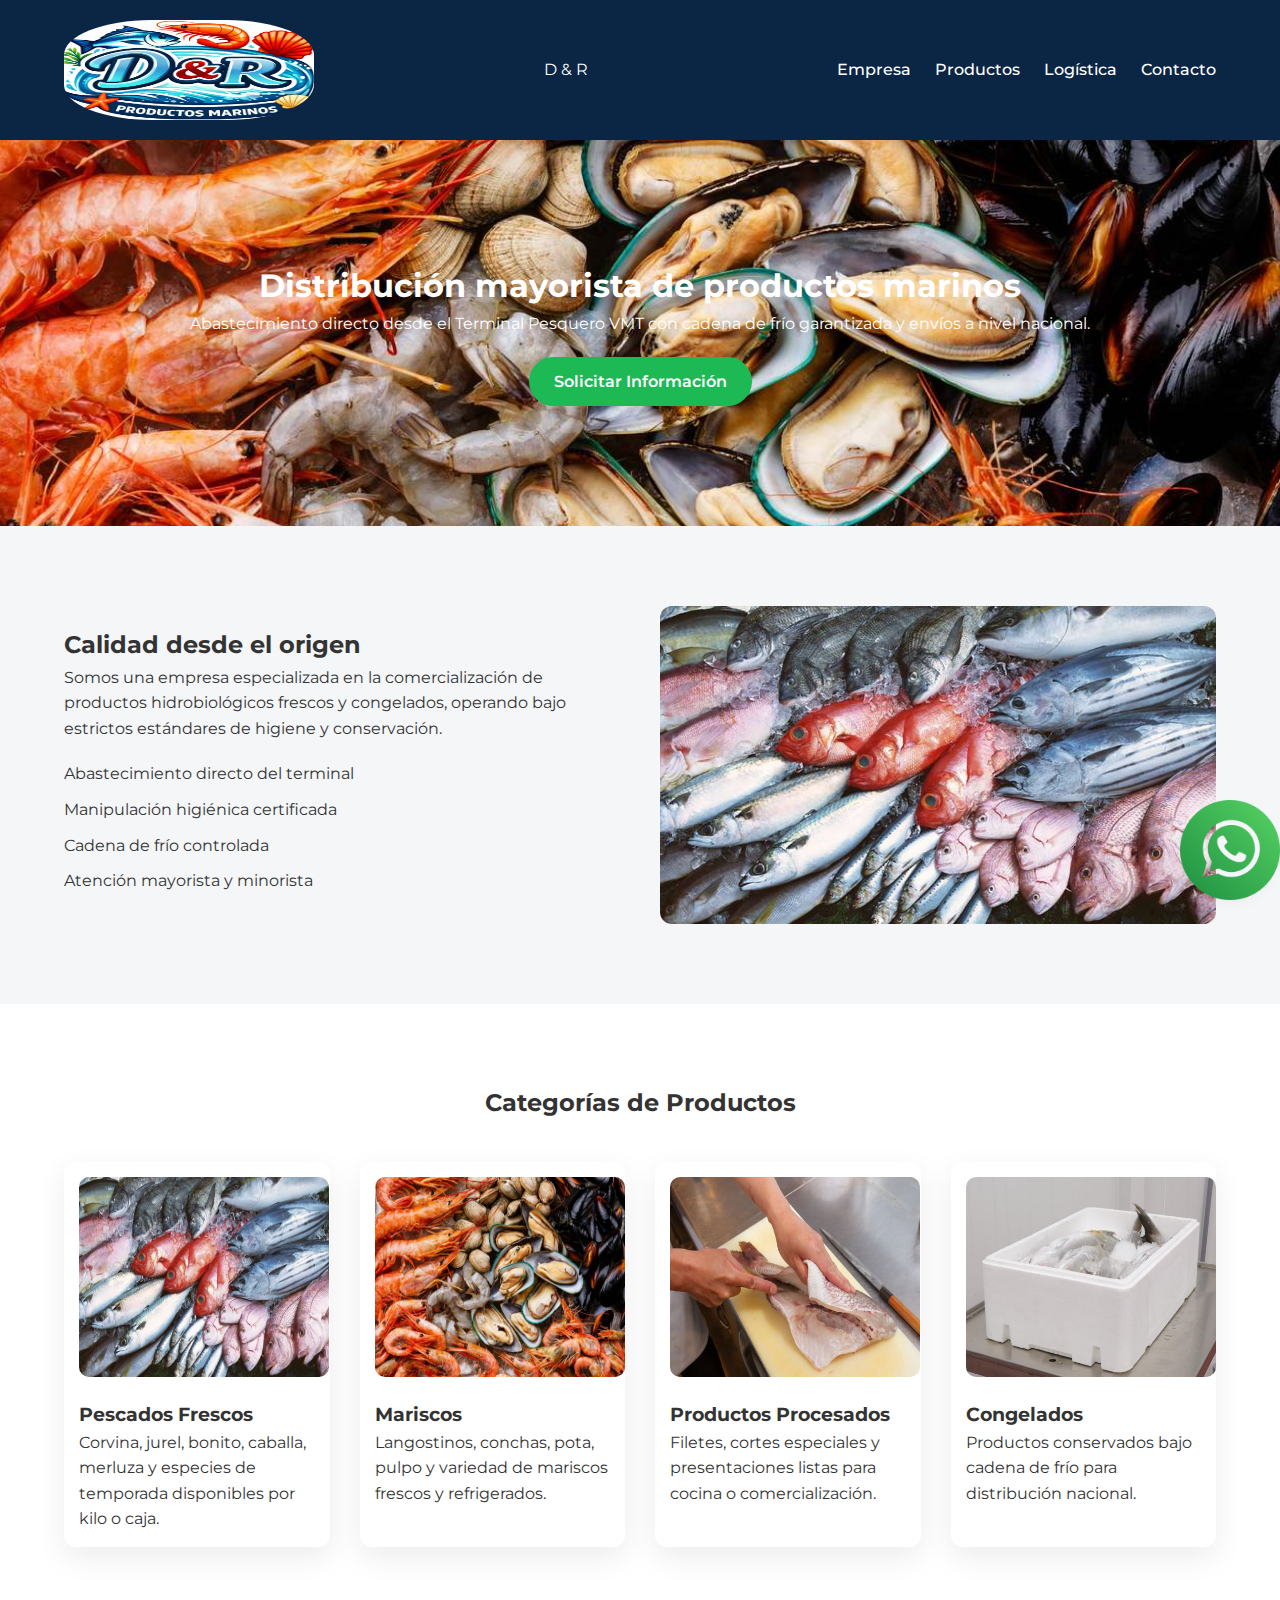
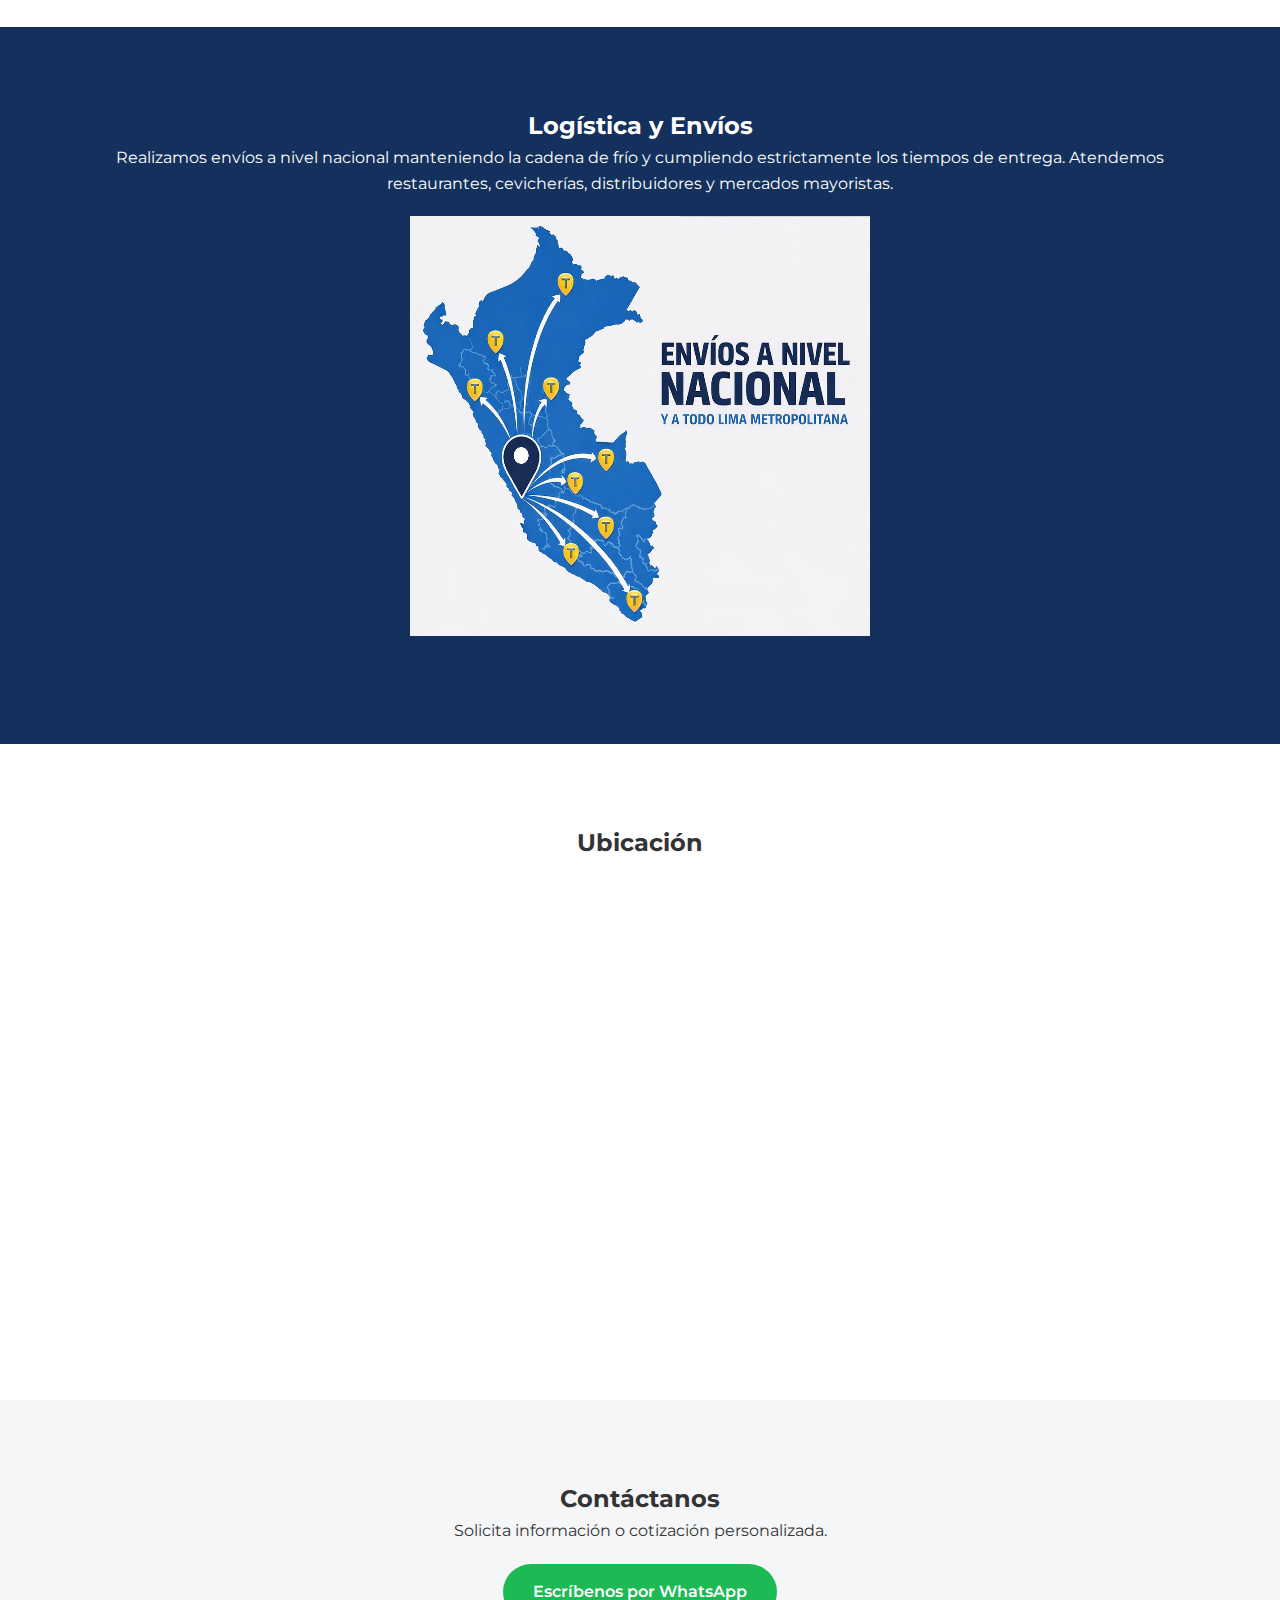
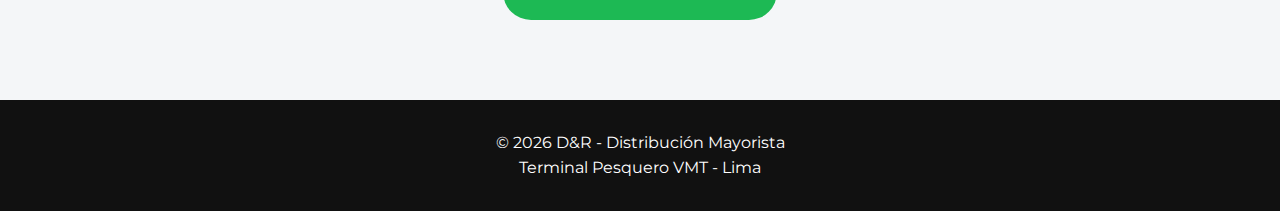
<file: index.html>
<!doctype html>
<html lang="es">
  <head>
    <meta charset="UTF-8" />
    <meta name="viewport" content="width=device-width, initial-scale=1.0" />
    <title>D&R | Distribución Mayorista de Productos Marinos</title>

    <link rel="preconnect" href="https://fonts.googleapis.com" />
    <link
      href="https://fonts.googleapis.com/css2?family=Montserrat:wght@300;500;700&display=swap"
      rel="stylesheet"
    />

    <link rel="stylesheet" href="css/styles.css" />
  </head>
  <body>
    <header class="header">
        
      <div class="container nav">
        <img src="img/logo.jpg" alt="D&R Logo" class="logo2 img-fluid" />
        <div class="logo">D & R</div>
        <nav>
          <a href="#empresa">Empresa</a>
          <a href="#productos">Productos</a>
          <a href="#logistica">Logística</a>
          <a href="#contacto">Contacto</a>
        </nav>
      </div>
    </header>

    <!-- HERO -->
    <section class="hero">
      <div class="container hero-content">
        <h1>Distribución mayorista de productos marinos</h1>
        <p>
          Abastecimiento directo desde el Terminal Pesquero VMT con cadena de
          frío garantizada y envíos a nivel nacional.
        </p>
        <a href="#contacto" class="btn-primary">Solicitar Información</a>
      </div>
    </section>

    <!-- EMPRESA -->
    <section id="empresa" class="section light">
      <div class="container grid-2">
        <div>
          <h2>Calidad desde el origen</h2>
          <p>
            Somos una empresa especializada en la comercialización de productos
            hidrobiológicos frescos y congelados, operando bajo estrictos
            estándares de higiene y conservación.
          </p>
          <ul class="check-list">
            <li>Abastecimiento directo del terminal</li>
            <li>Manipulación higiénica certificada</li>
            <li>Cadena de frío controlada</li>
            <li>Atención mayorista y minorista</li>
          </ul>
        </div>
        <img src="img/pescados.jpg" alt="Productos marinos" class="img-fluid"/>
      </div>
    </section>

    <!-- PRODUCTOS -->
    <section id="productos" class="section">
      <div class="container">
        <h2 class="center">Categorías de Productos</h2>

        <div class="cards">
          <div class="card">
            <img src="img/pescados.jpg" class="img-fluid" />
            <h3>Pescados Frescos</h3>
            <p>
              Corvina, jurel, bonito, caballa, merluza y especies de temporada
              disponibles por kilo o caja.
            </p>
          </div>

          <div class="card">
            <img src="img/mariscos.jpg" class="img-fluid" />
            <h3>Mariscos</h3>
            <p>
              Langostinos, conchas, pota, pulpo y variedad de mariscos frescos y
              refrigerados.
            </p>
          </div>

          <div class="card">
            <img src="img/corte2.png" class="img-fluid" />
            <h3>Productos Procesados</h3>
            <p>
              Filetes, cortes especiales y presentaciones listas para cocina o
              comercialización.
            </p>
          </div>

          <div class="card">
            <img src="img/transporte_producto.jpg" class="img-fluid" />
            <h3>Congelados</h3>
            <p>
              Productos conservados bajo cadena de frío para distribución
              nacional.
            </p>
          </div>
        </div>
      </div>
    </section>

    <!-- LOGÍSTICA -->
    <section id="logistica" class="section dark">
      <div class="container center">
        <h2>Logística y Envíos</h2>
        <p>
          Realizamos envíos a nivel nacional manteniendo la cadena de frío y
          cumpliendo estrictamente los tiempos de entrega. Atendemos
          restaurantes, cevicherías, distribuidores y mercados mayoristas.
        </p>
        <img src="img/envio_nacional.png" alt="envio nacional" class="envio img-fluid"/>
      </div>
    </section>


    <!-- UBICACIÓN -->
    <section class="section">
      
      <div class="container ">
        <h2 class="center">Ubicación</h2>
        <iframe src="https://www.google.com/maps/embed?pb=!1m18!1m12!1m3!1d3900.0944315793276!2d-76.94722089999999!3d-12.1739739!2m3!1f0!2f0!3f0!3m2!1i1024!2i768!4f13.1!3m3!1m2!1s0x9105b91dda3ed3d9%3A0xbc798930eeba817a!2sTerminal%20Pesquero%20VMT!5e0!3m2!1ses-419!2spe!4v1771504940724!5m2!1ses-419!2spe" 
            width="100" 
            height="450" 
            style="border:0;" 
            allowfullscreen="" 
            loading="lazy" 
            referrerpolicy="no-referrer-when-downgrade">
        </iframe>
      </div>
    </section>

    <!-- CONTACTO -->
    <section id="contacto" class="section light">
      <div class="container center">
        <h2>Contáctanos</h2>
        <p>Solicita información o cotización personalizada.</p>
        <a id="btn-whatsapp" class="btn-whatsapp" target="_blank"
          >Escríbenos por WhatsApp</a
        >
      </div>
    </section>

    <footer class="footer">
      <div class="container center">
        <p>© 2026 D&R - Distribución Mayorista</p>
        <p>Terminal Pesquero VMT - Lima</p>
      </div>
    </footer>

    <!-- BOTÓN FLOTANTE -->
    <a id="float-whatsapp" class="float-wsp" target="_blank">
        <img src="img/whatsapp_logo.png" alt="WhatsApp" />
    </a>

    <script src="js/config.js"></script>
    <script src="js/main.js"></script>
  </body>
</html>
</file>
<file: css/styles.css>
:root {
    --primary: #0B2545;
    --secondary: #13315C;
    
    --light: #F4F6F8;
    --white: #FFFFFF;
}

* {
    margin: 0;
    padding: 0;
    box-sizing: border-box;
}

body {
    font-family: 'Montserrat', sans-serif;
    color: #333;
    line-height: 1.6;
    background: #fff;
}

.container {
    width: 90%;
    max-width: 1200px;
    margin: auto;
}

.header {
    background: var(--primary);
    color: #fff;
    padding: 20px 0;
    position: sticky;
    top: 0;
    z-index: 1000;
}
.header .logo2 {
    width: 250px;
    height: 100px;
    border-radius: 35%;
    align-items: center;
}
.nav {
    display: flex;
    justify-content: space-between;
    align-items: center;
}

.nav a {
    color: #fff;
    margin-left: 20px;
    text-decoration: none;
    font-weight: 500;
}

.hero {
    background: url('../img/mariscos.jpg') no-repeat center center/cover;
    color: #fff;
    padding: 120px 0;
    text-align: center;
}

.btn-primary {
    background: var(--accent);
    color: #fff;
    padding: 12px 25px;
    display: inline-block;
    margin-top: 20px;
    border-radius: 30px;
    text-decoration: none;
    font-weight: 600;
    --accent: #1DB954;
}

.section {
    padding: 80px 0;
}

.light {
    background: var(--light);
}

.dark {
    background: var(--secondary);
    color: #fff;
}

.center {
    text-align: center;
}

.grid-2 {
    display: grid;
    grid-template-columns: 1fr 1fr;
    gap: 40px;
    align-items: center;
}

.grid-2 img {
    width: 100%;
    border-radius: 12px;
}

.cards {
    display: grid;
    grid-template-columns: repeat(auto-fit, minmax(250px, 1fr));
    gap: 30px;
    margin-top: 40px;
}

.card {
    background: #fff;
    padding: 15px;
    border-radius: 12px;
    box-shadow: 0 10px 30px rgba(0, 0, 0, 0.08);
    transition: 0.3s;
}

.card:hover {
    transform: translateY(-5px);
}

.card img {
    height: 200px;
    width: 250px;
    border-radius: 10px;
    margin-bottom: 15px;
}

.check-list {
    margin-top: 20px;
    list-style: none;
}

.check-list li {
    margin-bottom: 10px;
}

.section img.envio {
    padding: 20px;
    width: 500px;
    height: 460px;
}

.footer {
    background: #111;
    color: #fff;
    padding: 30px 0;
}

.btn-whatsapp {
    background: var(--accent);
    color: #fff;
    padding: 15px 30px;
    border-radius: 40px;
    text-decoration: none;
    font-weight: 600;
    display: inline-block;
    margin-top: 20px;
    --accent: #1DB954;
}

.float-wsp {
    position: fixed;
    bottom: 20px;
    right: 20px;
    background: var(--accent);
    color: #fff;
    width: 60px;
    height: 60px;
    display:flex;
    align-items: center;
    justify-content: center;
    border-radius: 50%;
    font-size: 28px;
    text-decoration: none;
    box-shadow: 0 10px 25px rgba(0, 0, 0, 0.2);
}

.float-wsp img {
    width: 100px;
    height: 100px;
}
</file>
